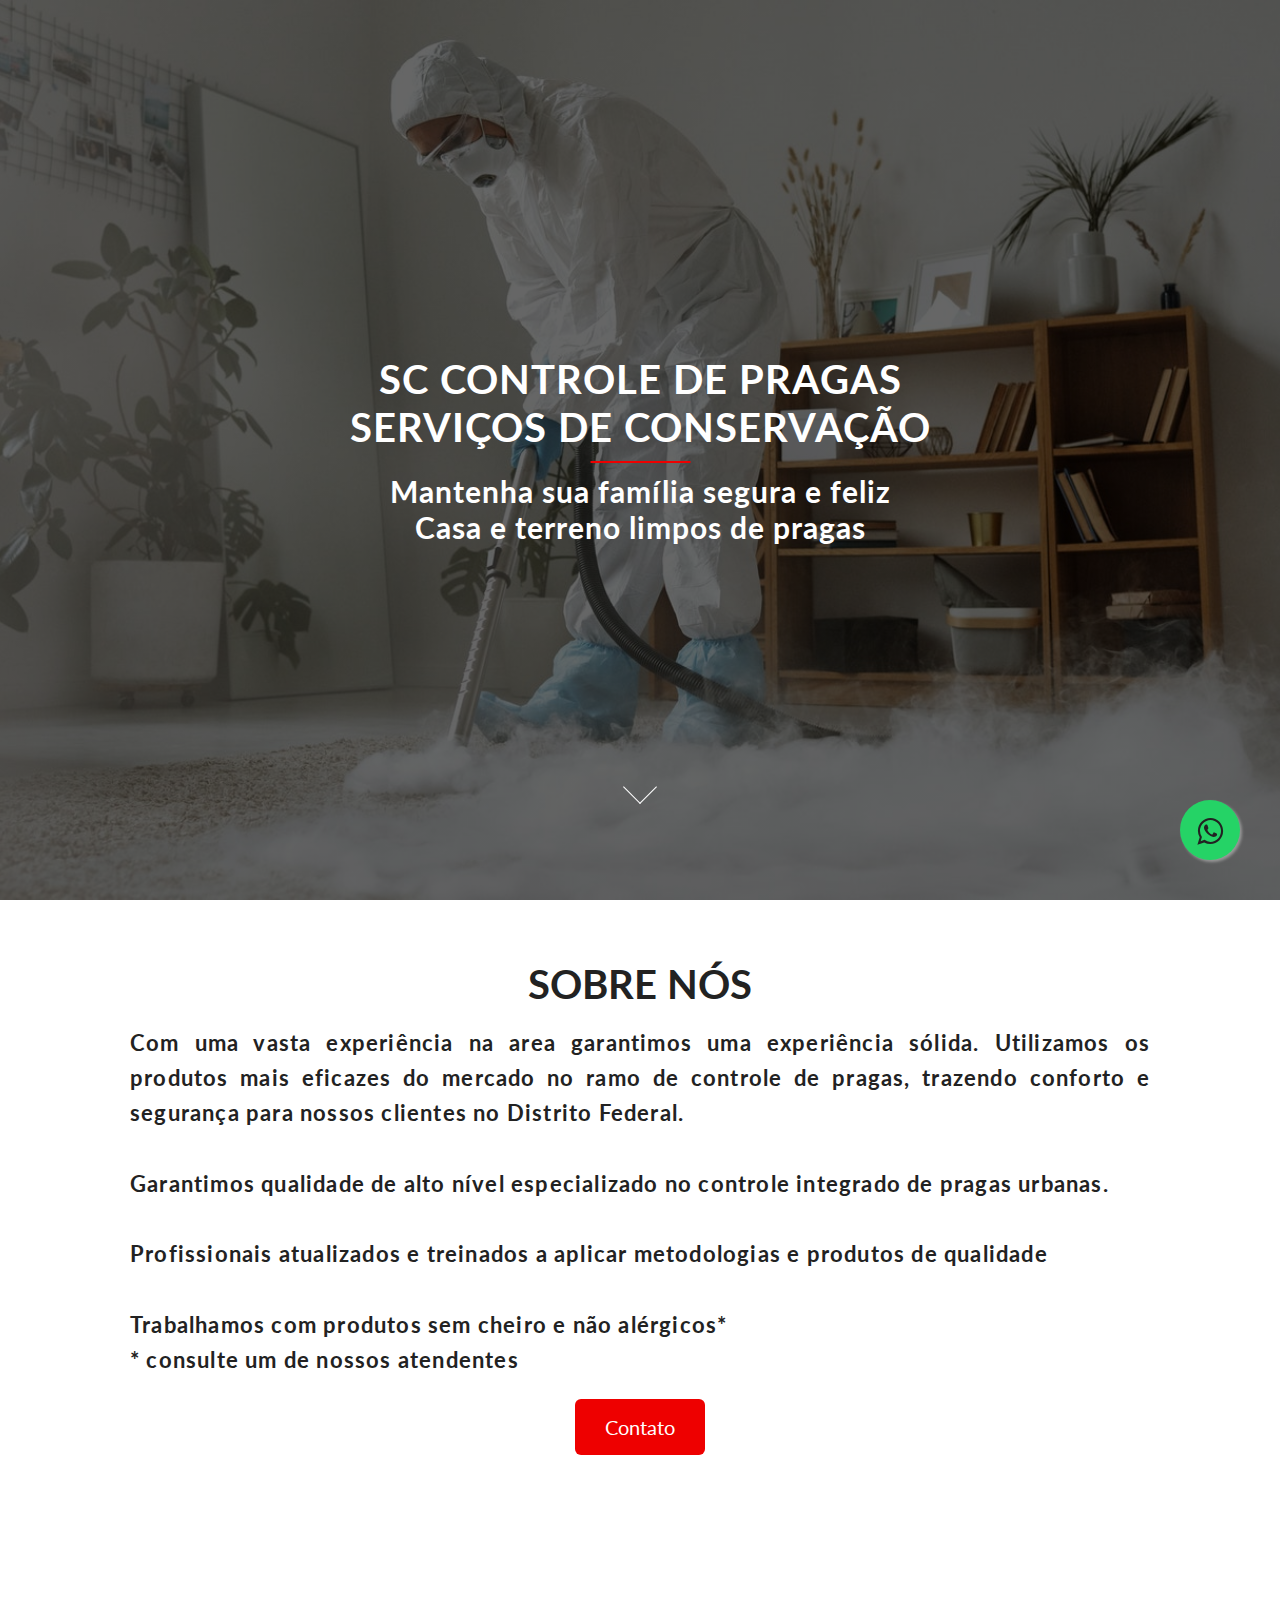
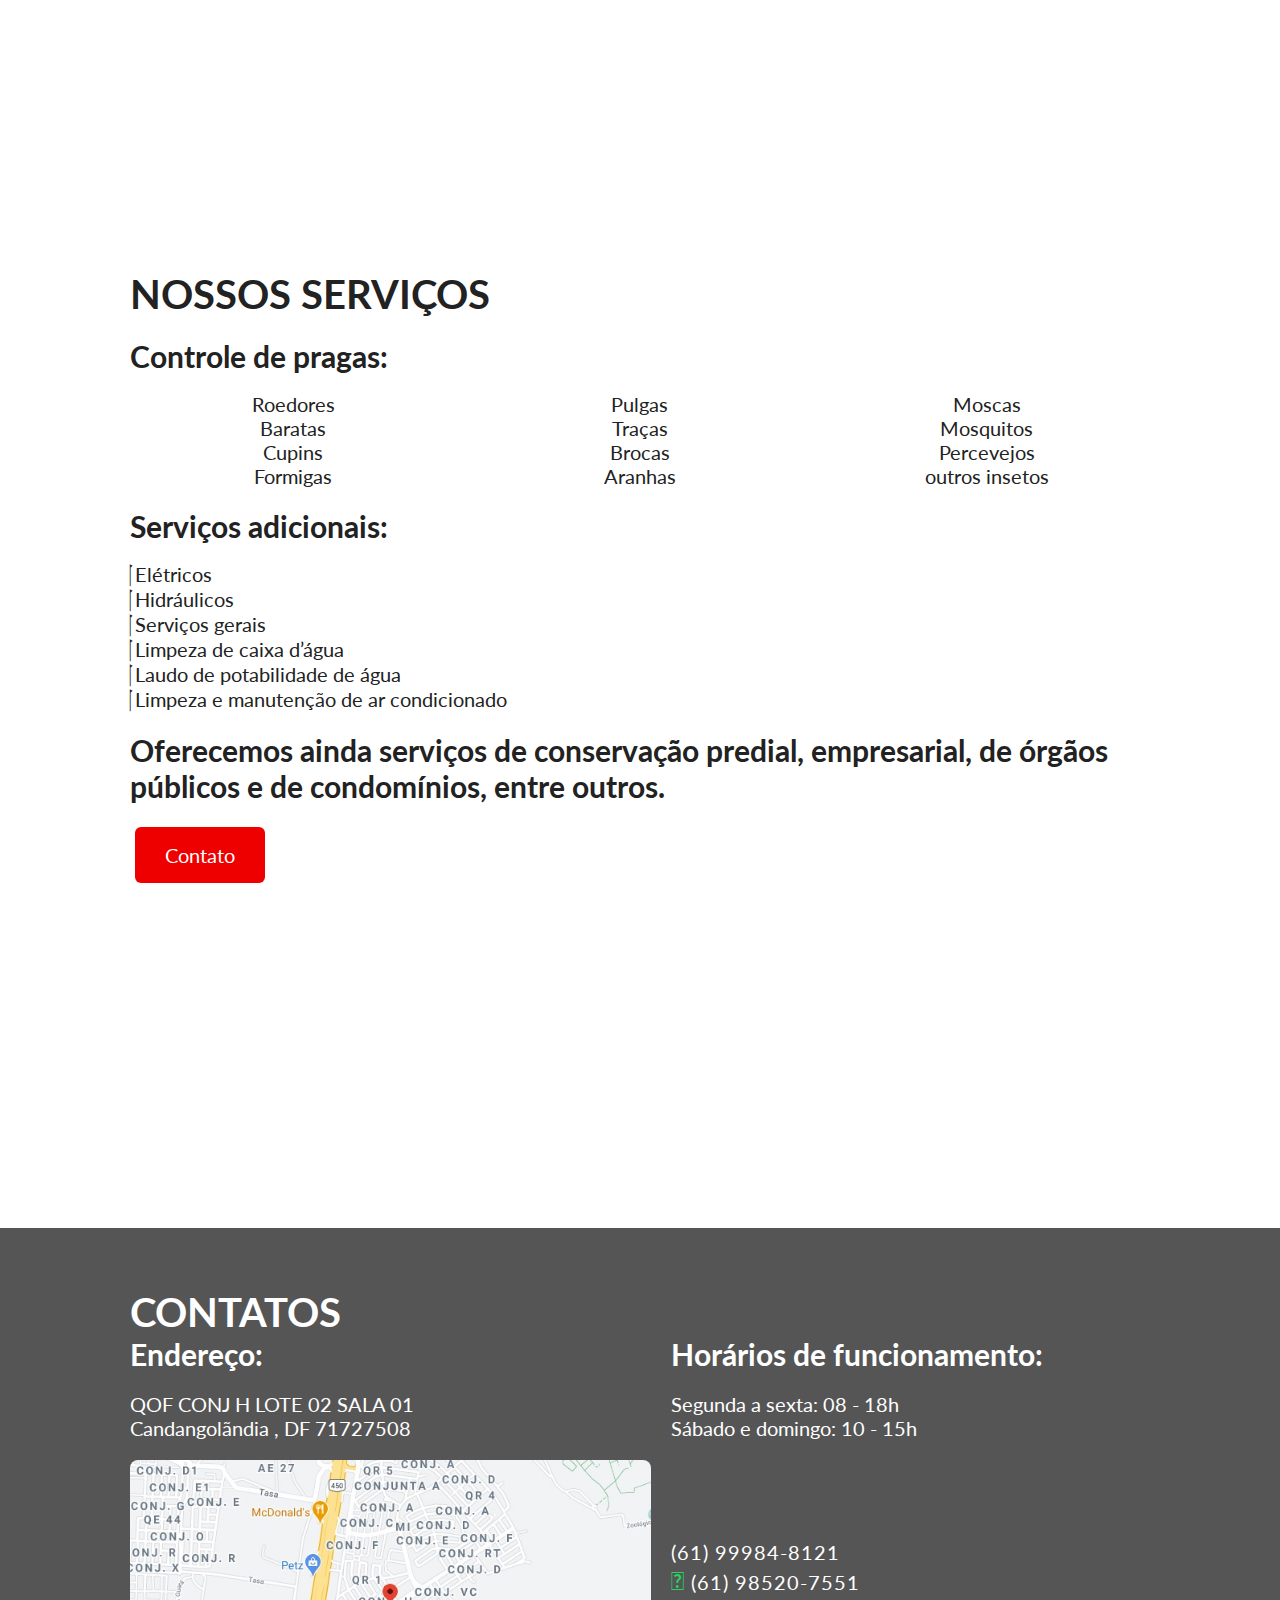
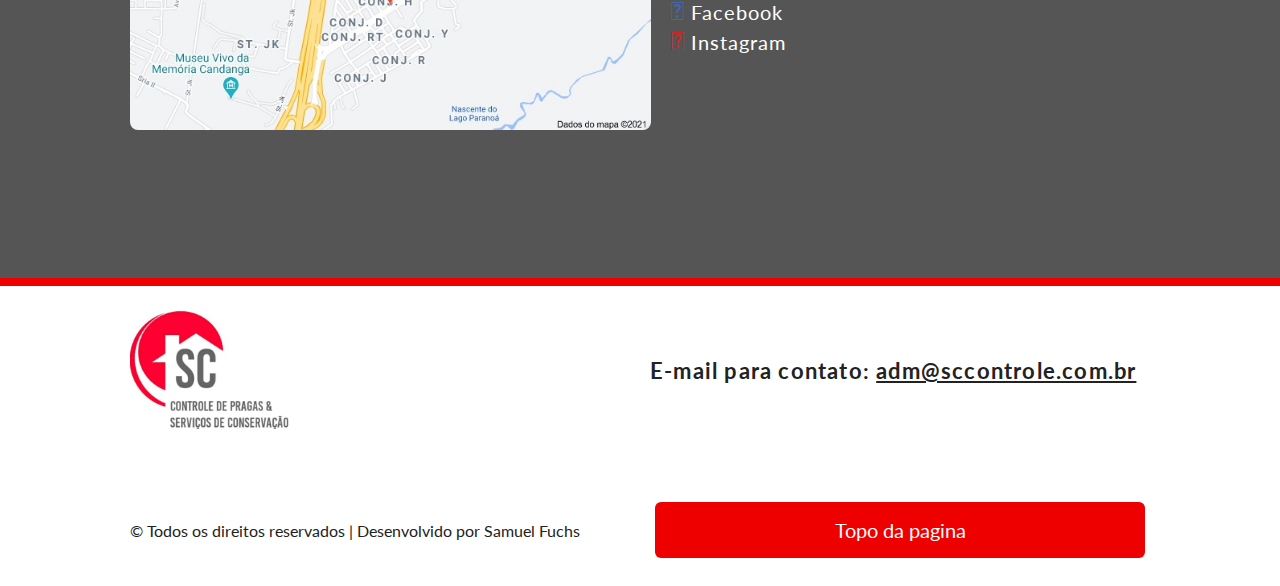
<file: index.html>
<!DOCTYPE html>
<html lang="pt-br">
<head>
    <meta charset="UTF-8">
    <meta name="viewport" content="width=device-width, initial-scale=1.0">
    <meta name="description" content="SCControle - uma empresa dedicada ao combate de pragas e servico de dedetizacao no Distrito Federal.">
    <link rel="stylesheet" href="style.css">
    <link rel="stylesheet" type="text/css" href="./queries.css">
    <link rel="stylesheet" href="https://cdnjs.cloudflare.com/ajax/libs/font-awesome/5.15.1/css/all.min.css" integrity="sha512-+4zCK9k+qNFUR5X+cKL9EIR+ZOhtIloNl9GIKS57V1MyNsYpYcUrUeQc9vNfzsWfV28IaLL3i96P9sdNyeRssA==" crossorigin="anonymous" />
    <link rel="icon" href="./logo.jpeg">
    <title>SCControle de Pragas e Servi&ccedil;os de Conserva&ccedil;&atilde;o</title>

    

</head>
<body>

    <nav class="navegation">
        <div class="conteudo">
            <a href="./index.html"><img src="./logo.jpeg" alt="logomarca"></a>
            <ul>
                <li><a href="./index.html">In&iacute;cio</a></li>
                <li><a href="./contato.html">Contato</a></li>
            </ul>
        </div>
    </nav>
<!-- Whatsapp Float -->
    <link rel="stylesheet" href="https://maxcdn.bootstrapcdn.com/font-awesome/4.5.0/css/font-awesome.min.css">
    <a href="https://api.whatsapp.com/send?phone=556199848121&text=Ola%20Tenho%20interesse%20nos%20seus%20servicos." class="o-wpp" target="_blank">
    <i class="fa fa-whatsapp meu-wpp"></i></a>

    <section class="titulo">
        <div class="conteudo">
            <div class="titulo-texto">
                <h1>
                    SC Controle de Pragas <br> servi&ccedil;os de conserva&ccedil;&atilde;o
                </h1>
                <h2>
                    Mantenha sua fam&iacute;lia segura e feliz<br>
                    Casa e terreno limpos de pragas
                </h2>
            </div>
        </div>
    </section>

    <section id="section01" class="demo">
        <a href="#section02" class="scroll-down"><span></span></a>
      </section>

    <section class="sobre-nos" id="section02">
        <div class="conteudo flex">
            <h1>
                sobre n&oacute;s
            </h1>
            <h3>
                Com uma vasta experi&ecirc;ncia na area garantimos uma experi&ecirc;ncia s&oacute;lida. Utilizamos os produtos mais eficazes do mercado no ramo de controle de pragas, trazendo conforto e seguran&ccedil;a para nossos clientes no Distrito Federal. 
                <br><br>
                Garantimos qualidade de alto n&iacute;vel especializado no controle integrado de pragas urbanas.
                <br><br>
                Profissionais atualizados e treinados a aplicar metodologias e produtos de qualidade
                <br><br>
                Trabalhamos com produtos sem cheiro e n&atilde;o al&eacute;rgicos*
                <br>
                * consulte um de nossos atendentes
            </h3>
            <button class="contato">
                <a href="./contato.html">
                Contato
                </a>
            </button>
        </div>
    </section>


<section class="img-01">

</section>

<section class="nossos-servicos">
    <div class="conteudo">
        <h1>
            nossos servi&ccedil;os
        </h1>
        <h2>
            Controle de pragas:
        </h2>
    
    <div class="grid-pragas">
            <ul class="flex">
                <li>Roedores</li>
                <li>Baratas</li>
                <li>Cupins</li>
                <li>Formigas</li>
            </ul>
            <ul class="flex">
                <li>Pulgas</li>
                <li>Tra&ccedil;as</li>
                <li>Brocas</li>
                <li>Aranhas</li>
            </ul>
            <ul class="flex">
                <li>Moscas</li>
                <li>Mosquitos</li>
                <li>Percevejos</li>
                <li>outros insetos</li>
            </ul>
    </div>
    <h2>
        Servi&ccedil;os adicionais:
    </h2>
        <ul>
            <li><i class="fas fa-check"></i> El&eacute;tricos</li>
            <li><i class="fas fa-check"></i> Hidr&aacute;ulicos</li>
            <li><i class="fas fa-check"></i> Servi&ccedil;os gerais</li>
            <li><i class="fas fa-check"></i> Limpeza de caixa d’&aacute;gua</li>
            <li><i class="fas fa-check"></i> Laudo de potabilidade de &aacute;gua</li>
            <li><i class="fas fa-check"></i> Limpeza e manuten&ccedil;&atilde;o de ar condicionado</li>
        </ul>
        <h2>
            Oferecemos ainda servi&ccedil;os de conserva&ccedil;&atilde;o predial, empresarial, de órg&atilde;os públicos e de condom&iacute;nios, entre outros.
        </h2>
        <button class="contato">
            <a href="./contato.html">
            Contato
        </a>
        </button>
    </div>
</section>

<section class="img-02">

</section>

<section class="endereco">
    <div class="conteudo">
        <h1>
            Contatos
        </h1>
        <div class="grid">
            <h2 class="endereco-endereco-titulo">
                Endere&ccedil;o:
            </h2>
            <h2 class="endereco-horarios-titulo">
                Hor&aacute;rios de funcionamento:
            </h2>

            <p class="endereco-endereco">
                QOF CONJ H LOTE 02 SALA 01 <br>
                Candangol&atilde;ndia , DF 71727508
            </p>
    
            <p class="endereco-horarios">
                Segunda a sexta: 08 - 18h
                <br>
                Sábado e domingo: 10 - 15h
            </p>
            <img src="./maps.jpg" alt="mapa" class="endereco-imagem">
            <div class="social endereco-social">
                <ul>
                    <li>
                        <a href="tel:+556199848121" class="telefone"><i class="fas fa-phone-square-alt"></i> (61) 99984-8121</a>
                    </li>
                    <li>
                        <a href="https://api.whatsapp.com/send?phone=556199848121&text=Ola%20Tenho%20interesse%20nos%20seus%20servicos." class="whatsapp" target="_blank" rel="noopener noreferrer"><i class="wpp fab fa-whatsapp"></i> (61) 98520-7551</a>
                    </li>
                    <li>
                        <a href="https://www.facebook.com/sccontrole.pragas/about" class="facebook" target="_blank" rel="noopener noreferrer"><i class="fab fa-facebook-square"></i> Facebook</a>
                    </li>
                    <li>
                        <a href="https://www.instagram.com/sc_controle/" class="instagram" target="_blank" rel="noopener noreferrer"><i class="fab fa-instagram"></i> Instagram</a>
                    </li>
                </ul>

            </div>
        </div>

    </div>
</section>

<footer class="roda-pe">
    <div class="linha-vermelha"></div>
    <div class="conteudo grid">
        <div class="logomarca-rodape">
            <img src="./logo.jpeg" alt="Logomarca">
        </div>
        
        <h3>E-mail para contato: <a href="mailto:adm@sccontrole.com.br?subject=Estou%20interessado&body=Ola,%20gostaria%20de%20saber%20mais%20sobre%20seus%20servicos!%20Entre%20em%20contato%20comigo%20neste%20numero:">adm@sccontrole.com.br</a></h3>
            <p>&copy; Todos os direitos reservados | Desenvolvido por Samuel Fuchs</p>
            <button id="scrollToTopBtn">Topo da pagina</button>
    </div>

</footer>

    <script src="./script.js"></script>
</body>
</html>
</file>
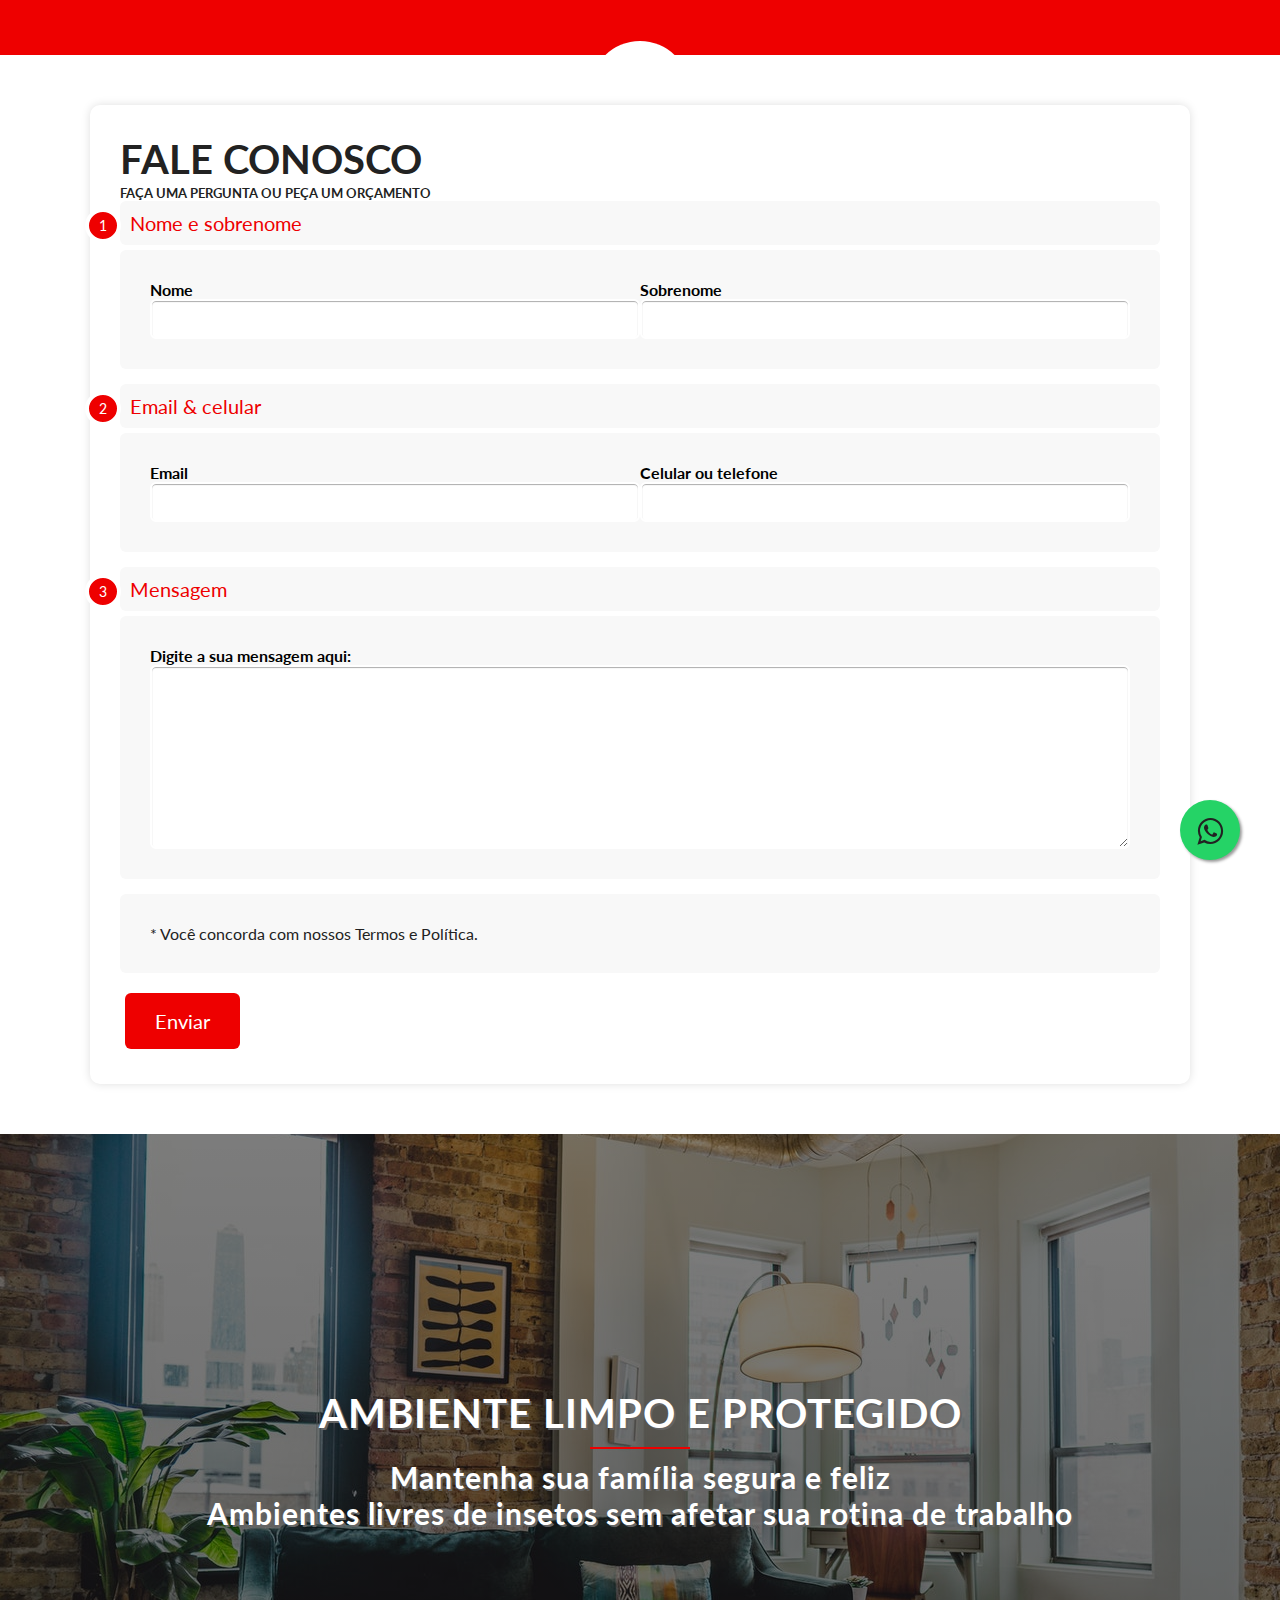
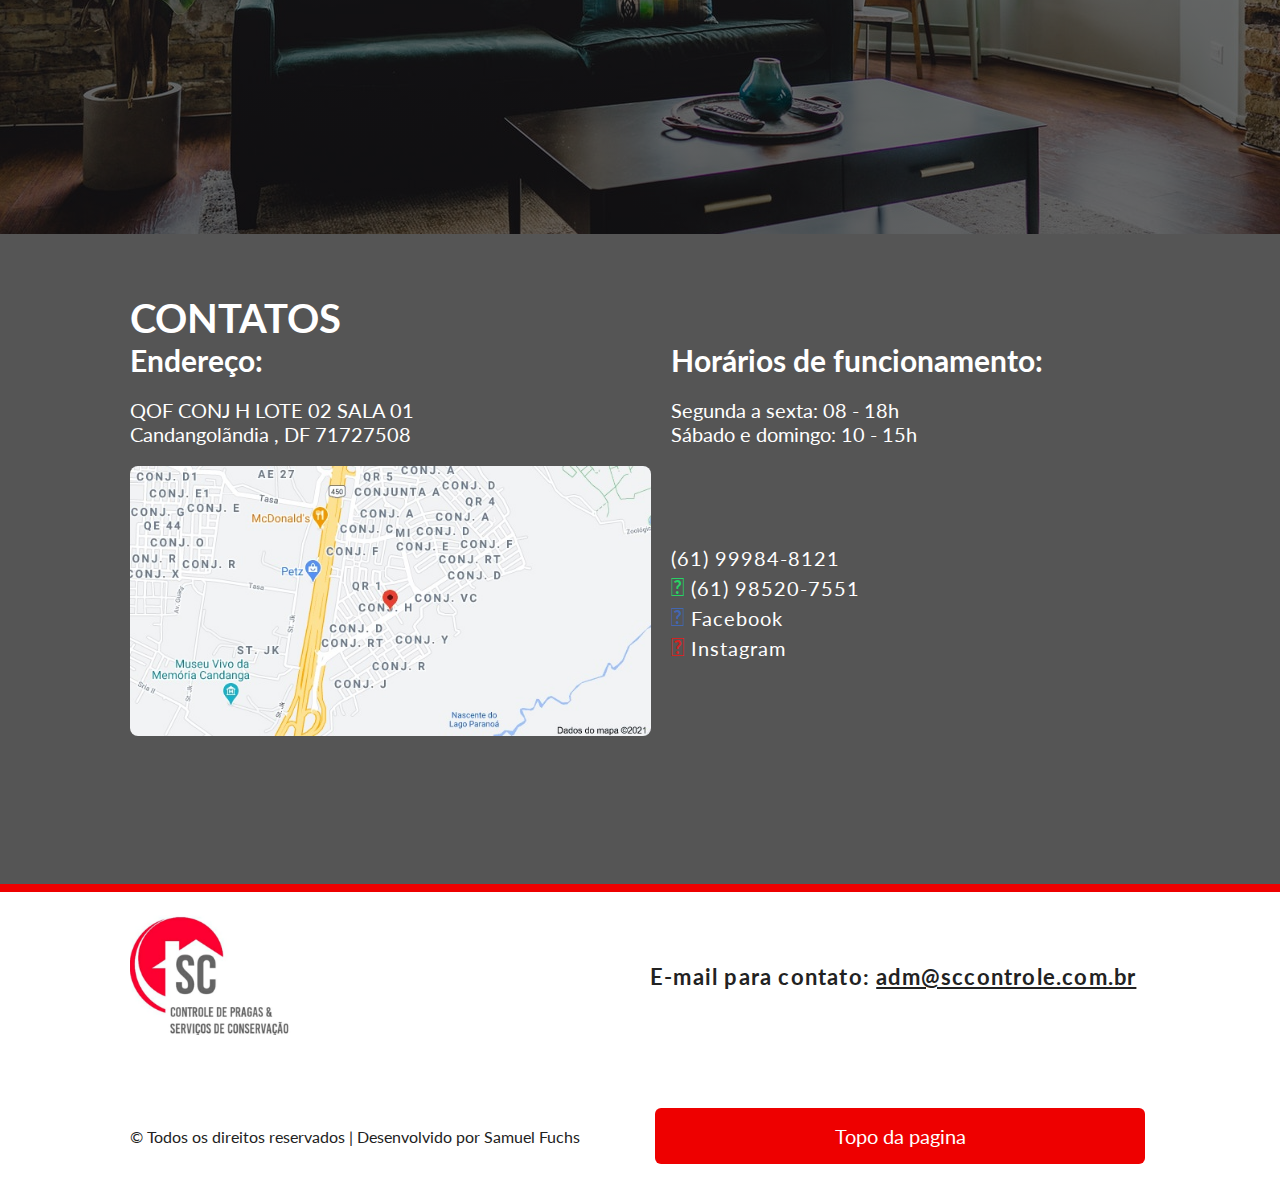
<file: contato.html>
<!DOCTYPE html>
<html lang="pt-br">
<head>
    <meta charset="UTF-8">
    <meta name="viewport" content="width=device-width, initial-scale=1.0">
    <meta name="description" content="SCControle - uma empresa dedicada ao combate de pragas e servico de dedetizacao no Distrito Federal.">

    <link rel="stylesheet" href="style.css">
    <link rel="stylesheet" type="text/css" href="./queries.css">
    <link rel="stylesheet" href="https://cdnjs.cloudflare.com/ajax/libs/font-awesome/5.15.1/css/all.min.css" integrity="sha512-+4zCK9k+qNFUR5X+cKL9EIR+ZOhtIloNl9GIKS57V1MyNsYpYcUrUeQc9vNfzsWfV28IaLL3i96P9sdNyeRssA==" crossorigin="anonymous" />
    <link rel="icon" href="./logo.jpeg">
    <title>SCControle de Pragas e Servi&ccedil;os de Conserva&ccedil;&atilde;o</title>
</head>
<body>

    <nav class="navegation">
        <div class="conteudo">
            <a href="./index.html"><img src="./logo.jpeg" alt="logomarca"></a>
            <ul>
                <li><a href="./index.html">In&iacute;cio</a></li>
                <li><a href="./contato.html">Contato</a></li>
            </ul>
        </div>
    </nav>
<!-- Whatsapp Float -->
    <link rel="stylesheet" href="https://maxcdn.bootstrapcdn.com/font-awesome/4.5.0/css/font-awesome.min.css">
    <a href="https://api.whatsapp.com/send?phone=556199848121&text=Ola%20Tenho%20interesse%20nos%20seus%20servicos." class="o-wpp" target="_blank">
    <i class="fa fa-whatsapp meu-wpp"></i></a>
    <section class="semiCircle"></section>

<section class="sessao-contato">
    <div class="conteudo form-container">
        <h1>Fale conosco <span>Fa&ccedil;a uma pergunta ou pe&ccedil;a um or&ccedil;amento</span></h1>
        <form action="https://formspree.io/f/mnqoweqb" method="POST" id="my-form">
            <div class="secao-form"><span>1</span>Nome e sobrenome</div>
            <div class="inner-wrap">
                <label>Nome<input type="text" name="nome" required/></label>
                <label>Sobrenome<input type="text" name="sobrenome" required /></label>
            </div>

            <div class="secao-form"><span>2</span>Email & celular</div>
            <div class="inner-wrap">
                <label>Email <input type="email" name="email" id="email" /></label>
                <label>Celular ou telefone <input type="text" name="telefone" id="telefone" onkeypress="mask(this, mphone);" onblur="mask(this, mphone);" required /></label>
            </div>

            <div class="secao-form"><span>3</span>Mensagem</div>
                <div class="inner-wrap-text">
                <label>Digite a sua mensagem aqui:<textarea name="mensagem" id="message" cols="30" rows="10" required></textarea></label>
            </div>

            <div class="sessao-butao">
                <div class="inner-wrap">
                    <span>
                        * Voc&ecirc; concorda com nossos Termos e Pol&iacute;tica.
                    </span>
                </div>
                <button type="submit">Enviar</button>
            </div>

        </form>
        <div id="status"></div>
    </div>
</section>


<section class="img-03">
    <div class="conteudo">
        <div class="titulo-texto-contato">
            <h1>
                Ambiente limpo e protegido
            </h1>
            <h2>
                Mantenha sua fam&iacute;lia segura e feliz <br>
                Ambientes livres de insetos sem afetar sua rotina de trabalho
            </h2>
        </div>
    </div>

</section>

<section class="endereco">
    <div class="conteudo">
        <h1>
            Contatos
        </h1>
        <div class="grid">
            <h2 class="endereco-endereco-titulo">
                Endere&ccedil;o:
            </h2>
            <h2 class="endereco-horarios-titulo">
                Hor&aacute;rios de funcionamento:
            </h2>

            <p class="endereco-endereco">
                QOF CONJ H LOTE 02 SALA 01 <br>
                Candangol&atilde;ndia , DF 71727508
            </p>
    
            <p class="endereco-horarios">
                Segunda a sexta: 08 - 18h
                <br>
                Sábado e domingo: 10 - 15h
            </p>
            <img src="./maps.jpg" alt="mapa" class="endereco-imagem">
            <div class="social endereco-social">
                <ul>
                    <li>
                        <a href="tel:+556199848121" class="telefone"><i class="fas fa-phone-square-alt"></i> (61) 99984-8121</a>
                    </li>
                    <li>
                        <a href="https://api.whatsapp.com/send?phone=556199848121&text=Ola%20Tenho%20interesse%20nos%20seus%20servicos." class="whatsapp" target="_blank" rel="noopener noreferrer"><i class="wpp fab fa-whatsapp"></i> (61) 98520-7551</a>
                    </li>
                    <li>
                        <a href="https://www.facebook.com/sccontrole.pragas/about" class="facebook" target="_blank" rel="noopener noreferrer"><i class="fab fa-facebook-square"></i> Facebook</a>
                    </li>
                    <li>
                        <a href="https://www.instagram.com/sc_controle/" class="instagram" target="_blank" rel="noopener noreferrer"><i class="fab fa-instagram"></i> Instagram</a>
                    </li>
                </ul>

            </div>
        </div>

    </div>
</section>

<footer class="roda-pe">
    <div class="linha-vermelha"></div>
    <div class="conteudo grid">
        <div class="logomarca-rodape">
            <img src="./logo.jpeg" alt="Logomarca">
        </div>
        
        <h3>E-mail para contato: <a href="mailto:adm@sccontrole.com.br?subject=Estou%20interessado&body=Ola,%20gostaria%20de%20saber%20mais%20sobre%20seus%20servicos!%20Entre%20em%20contato%20comigo%20neste%20numero:">adm@sccontrole.com.br</a></h3>
            <p>&copy; Todos os direitos reservados | Desenvolvido por Samuel Fuchs</p>
            <button id="scrollToTopBtn">Topo da pagina</button>
    </div>

</footer>


    <script src="./script.js"></script>
</body>
</html>
</file>
<file: style.css>
@import url('https://fonts.googleapis.com/css2?family=Lato:wght@300;700&display=swap');

:root {
  --cor-verm-primario: #ee0000;
  --cor-verm-secundario: #f05f5f;
}

* {
  font-family: 'Lato', sans-serif;
  color: #222;
  box-sizing: border-box;
  margin: 0;
  padding: 0;
}

html {
  scroll-behavior: smooth;
}

.conteudo {
  max-width: 1100px;
  margin: 0 auto;
  overflow: auto;
  padding: 0 40px;
}

.flex {
  display: flex;
  justify-content: space-between;
  flex-direction: column;
  align-items: center;
  height: 100%;
}

.grid {
  display: grid;
  grid-template-columns: repeat(2, 1fr);
  gap: 20px;
  justify-content: center;
  align-items: center;
  height: 100%;
}

/* titulos e paragrafos */
h1 {
  text-transform: uppercase;
  font-size: 40px;
}

h2 {
  font-size: 30px;
}

h3 {
  text-align: justify;
  line-height: 1.6;
  letter-spacing: 1.2px;
  font-size: 22px;
}

/* butoes */
button {
  background-color: var(--cor-verm-primario);
  border: 0;
  border-radius: 6px;
  cursor: pointer;
  font-family: inherit;
  padding: 16px 30px;
  margin: 5px;
  font-size: 20px;
  color: #fff;
}

button a {
  text-decoration: none;
  color: #fff;
}

/* navigation */
.navegation {
  opacity: 0;
  position: fixed;
  z-index: 9;
  background-color: #222;
  top: 0;
  left: 0;
  right: 0;
  transition: all 0.3s ease-in-out;
}

.navegation .conteudo {
  display: flex;
  justify-content: space-between;
  align-items: center;
  padding: 5px 0;
  transition: all 0.3s ease-in-out;
}

.navegation img {
  height: 80px;
  width: auto;
}

.navegation ul {
  display: flex;
  list-style-type: none;
  align-items: center;
  justify-content: center;
}

.navegation a {
  color: #fff;
  text-decoration: none;
  padding: 7px 15px;
  transition: all 0.3s ease-in-out;
}

.navegation.active {
  opacity: 1;
  background-color: #fff;
  box-shadow: 0 2px 10px rgba(0, 0, 0, 0.3);
}

.navegation.active a {
  color: #000;
}

.navegation.active .container {
  padding: 10px 0;
}

.navegation a.current,
.navegation a:hover {
  color: #c0392b;
  font-weight: bold;
}
/* section titulo */
.titulo {
  height: 100vh;
  background-image: linear-gradient(rgba(0, 0, 0, 0.6), rgba(0, 0, 0, 0.6)),
    url(./hero-big.jpg);
  background-size: cover;
  background-repeat: no-repeat;
  background-position: center;
  color: #fff;
}

.titulo-texto h1 {
  font-size: 40px;
  letter-spacing: 1px;
  color: #fff;
}

.titulo-texto h1:after {
  display: block;
  height: 2px;
  background-color: var(--cor-verm-primario);
  content: ' ';
  width: 100px;
  margin: 0 auto;
  margin-top: 10px;
}

.titulo-texto h2 {
  margin-top: 10px;
  letter-spacing: 1px;
  color: #fff;
}

.titulo-texto {
  text-align: center;
  position: absolute;
  top: 50%;
  left: 50%;
  transform: translate(-50%, -50%);
  color: #fff;
}

/* section sobre-nos*/
.sobre-nos {
  margin-top: 60px;
  margin-bottom: 70px;
  height: 500px;
}

.img-01 {
  height: 300px;
  background-image: linear-gradient(rgba(0, 0, 0, 0.5), rgba(0, 0, 0, 0.6)),
    url(./notebook.jpg);
  background-size: cover;
  background-repeat: no-repeat;
  background-position: center;
  background-attachment: fixed;
}

.img-02 {
  height: 300px;
  background-image: linear-gradient(rgba(0, 0, 0, 0.5), rgba(0, 0, 0, 0.6)),
    url(./veneno-01.jpg);
  background-size: cover;
  background-repeat: no-repeat;
  background-position: center;
  background-attachment: fixed;
}

.img-03 {
  height: 700px;
  background-image: linear-gradient(rgba(0, 0, 0, 0.5), rgba(0, 0, 0, 0.6)),
  url(./apartment-01.jpg);
  background-size: cover;
  background-repeat: no-repeat;
  background-position: center;
}

/* section nossos servicos */
.nossos-servicos {
  margin-top: 40px;
  margin-bottom: 40px;
}

.nossos-servicos h2 {
  margin-top: 20px;
  margin-bottom: 18px;
}

ul {
  text-decoration: none;
  list-style: none;
  font-size: 20px;
}

.grid-pragas {
  display: grid;
  grid-template-columns: repeat(3, 1fr);
  gap: 20px;
  justify-content: center;
  align-items: center;
  height: 100%;
}

/* ------------------------------------------------------ */
/* formulario */
/* ------------------------------------------------------ */

.sessao-contato {
  padding: 10px;
}

.form-container {
  width: auto;
  padding: 30px;
  margin: 40px auto;
  background: #fff;
  border-radius: 10px;
  -webkit-border-radius: 10px;
  -moz-border-radius: 10px;
  box-shadow: 0px 0px 20px rgba(0, 0, 0, 0.13);
  -moz-box-shadow: 0px 0px 10px rgba(0, 0, 0, 0.13);
  -webkit-box-shadow: 0px 0px 10px rgba(0, 0, 0, 0.13);
}

.form-container h1 > span {
  display: block;
  margin-top: 2px;
  font-size: 13px;
}

.secao-form {
  padding: 10px;
  background: #f8f8f8;
  border-radius: 6px;
  margin-bottom: 15px;
}

.form-container label {
  display: block;
  color: rgb(0, 0, 0);
  font-weight: 700;
}

#status.success {
  background-color: rgb(211,250,153);
  animation: status 4s ease forwards;
}

#status.error {
  background-color: rgb(250, 129, 92);
  color: #fff;
  animation: status 4s ease forwards;
}

.form-container input[type='text'],
.form-container input[type='email'],
.form-container input[type='number'],
.form-container textarea,
.form-container select {
  display: block;
  box-sizing: border-box;
  -webkit-box-sizing: border-box;
  -moz-box-sizing: border-box;
  width: 100%;
  padding: 10px;
  border-radius: 6px;
  -webkit-border-radius: 6px;
  -moz-border-radius: 6px;
  border: 2px solid #fff;
  box-shadow: inset 0px 1px 1px rgba(0, 0, 0, 0.33);
  -moz-box-shadow: inset 0px 1px 1px rgba(0, 0, 0, 0.33);
  -webkit-box-shadow: inset 0px 1px 1px rgba(0, 0, 0, 0.33);
}

.form-container .inner-wrap {
  display: grid;
  grid-template-columns: repeat(2, 1fr);
  padding: 30px;
  background: #f8f8f8;
  border-radius: 6px;
  margin-bottom: 15px;
}

.inner-wrap-text {
  display: grid;
  padding: 30px;
  background: #f8f8f8;
  border-radius: 6px;
  margin-bottom: 15px;
}

.form-container .secao-form {
  font-size: 20px;
  color: var(--cor-verm-primario);
  margin-bottom: 5px;
}

.form-container .secao-form span {
  background: var(--cor-verm-primario);
  padding: 5px 10px 5px 10px;
  position: absolute;
  border-radius: 50%;
  -webkit-border-radius: 50%;
  -moz-border-radius: 50%;
  border: 4px solid #fff;
  font-size: 14px;
  margin-left: -45px;
  color: #fff;
  margin-top: -3px;
}

textarea {
  resize: vertical;
}

/* enderecos */
.endereco {
  padding-top: 60px;
  padding-bottom: 70px;
  height: 650px;
  background-color: #555;
}

.endereco p {
  color: #fff;
  font-size: 20px;
}

.endereco img {
  width: auto;
  height: 270px;
  border-radius: 8px;
}

.endereco h1,
.endereco h2 {
  color: #fff;
}

.fa-facebook-square,
.fa-phone-square-alt,
.fa-instagram,
.fa-whatsapp {
  font-size: 25px;
  transition: color 0.2s;
}

.fa-facebook-square {
  color: #4267b2;
}
.fa-facebook-square:hover {
  color: #86a6e6;
}

.fa-instagram {
  color: #d62222;
}
.fa-instagram:hover {
  color: #e95858;
}

.wpp {
  color: #25d366;
}

.wpp:hover {
  color: #6ff19f;
}

.fa-phone-square-alt {
  color: rgb(172, 172, 172);
}

.fa-phone-square-alt:hover {
  color: rgb(243, 243, 243);
}

.social ul li a {
  color: #fff;
  letter-spacing: 1px;
  text-decoration: none;
  list-style: none;
  font-size: 20px;
  transition: all 0.2s ease;
}

.social ul li .telefone:hover,
.social ul li .whatsapp:hover,
.social ul li .facebook:hover,
.social ul li .instagram:hover {
  font-size: 30px;
}

/* footer */
.linha-vermelha {
  display: block;
  height: 8px;
  background-color: var(--cor-verm-primario);
  content: ' ';
  width: 100%;
  margin: 0 auto;
}

.roda-pe {
  background-color: #fff;
  height: 300px;
}

.logomarca-rodape img {
  width: auto;
  height: 120px;
}

/* test */
/* whatsapp button */

.o-wpp {
  position: fixed;
  width: 60px;
  height: 60px;
  bottom: 40px;
  right: 40px;
  background-color: #25d366;
  color: #fff;
  border-radius: 50px;
  text-align: center;
  font-size: 30px;
  box-shadow: 2px 2px 3px #999;
  z-index: 100;
  transition: background-color 0.2s;
}

.meu-wpp {
  margin-top: 16px;
}
.o-wpp:hover {
  background-color: #2bf876;
}

/* scroll button */
#section01 a {
  padding-top: 70px;
}
#section01 a span {
  position: absolute;
  top: 0;
  left: 50%;
  width: 24px;
  height: 24px;
  margin-left: -12px;
  border-left: 1px solid #fff;
  border-bottom: 1px solid #fff;
  -webkit-transform: rotate(-45deg);
  transform: rotate(-45deg);
  -webkit-animation: sdb05 1.5s infinite;
  animation: sdb05 1.5s infinite;
  box-sizing: border-box;
}
@-webkit-keyframes sdb05 {
  0% {
    -webkit-transform: rotate(-45deg) translate(0, 0);
    opacity: 0;
  }
  50% {
    opacity: 1;
  }
  100% {
    -webkit-transform: rotate(-45deg) translate(-20px, 20px);
    opacity: 0;
  }
}
@keyframes sdb05 {
  0% {
    transform: rotate(-45deg) translate(0, 0);
    opacity: 0;
  }
  50% {
    opacity: 1;
  }
  100% {
    transform: rotate(-45deg) translate(-20px, 20px);
    opacity: 0;
  }
}

.demo a {
  position: absolute;
  bottom: 20px;
  left: 50%;
  z-index: 2;
  display: inline-block;
  -webkit-transform: translate(0, -50%);
  transform: translate(0, -50%);
  color: #fff;
  font: normal 400 20px/1 'Josefin Sans', sans-serif;
  letter-spacing: 0.1em;
  text-decoration: none;
  transition: opacity 0.3s;
}
.demo a:hover {
  opacity: 0.5;
}

/* titulo-texto-contato */

.titulo-texto-contato {
  margin-top: 25%;
  text-align: center;
  color: #fff;
}

.titulo-texto-contato h1 {
  font-size: 40px;
  letter-spacing: 1px;
  color: #fff;
  text-shadow: 2px 2px #646464;
}

.titulo-texto-contato h1:after {
  display: block;
  height: 2px;
  background-color: var(--cor-verm-primario);
  content: ' ';
  width: 100px;
  margin: 0 auto;
  margin-top: 10px;
}

.titulo-texto-contato h2 {
  margin-top: 10px;
  letter-spacing: 1px;
  color: #fff;
  text-shadow: 2px 2px #646464;
}

/* contato.html top circle */
.semiCircle {
  position: relative;
  background: var(--cor-verm-primario);
  height: 55px;
  z-index: -1;
}

.semiCircle::before {
  position: absolute;
  content: '';
  left: 50%;
  z-index: 10;
  width: 100px;
  height: 100px;
  border-radius: 50%;
  background: #fff;
  transform: translateX(-50%) translateY(86%);
  bottom: 0px;
}
</file>
<file: queries.css>
/* Big tablet to 1200px (widths smaller taht the 1140px row) */
@media only screen and (max-width: 1200px) {
}

/* Small tablet to big tablet: from 768px to 1023px */
@media only screen and (max-width: 1023px) {
  h1 {
    font-size: 25px;
  }

  h2 {
    font-size: 20px;
  }

  h3 {
    font-size: 18px;
  }
  /* index.html */

  .titulo-texto h1 {
    font-size: 25px;
  }

  .endereco img {
    width: auto;
    height: 200px;
    border-radius: 8px;
  }

  .social ul li a {
    font-size: 18px;
  }

  .social ul li .telefone:hover,
  .social ul li .whatsapp:hover,
  .social ul li .facebook:hover,
  .social ul li .instagram:hover {
    font-size: 20px;
  }

  .roda-pe h3 {
    text-align: left;
  }

  /* nav */
  .navegation .conteudo {
    padding: 0;
  }

  .navegation img {
    height: 60px;
    width: auto;
  }

  .navegation a {
    padding: 5px 10px;
  }

  .navegation.active {
    opacity: 1;
  }

  .navegation.active .container {
    padding: 10px 0;
  }
  .endereco {
    height: 450px;
  }
  /* contato.html */
  .form-container {
    margin: 10px auto;
  }

  .form-container h1 > span {
    margin-bottom: 15px;
  }

  .form-container .inner-wrap {
    padding: 10px;
    margin-bottom: 5px;
  }

  .inner-wrap-text {
    padding: 5px;
    margin-bottom: 10px;
  }

  .form-container .secao-form {
    display: none;
  }

  .form-container .secao-form span {
    display: none;
  }
  .img-03 {
    height: 500px;
  }
}

/* Small phones to small tablets: from 481px to 767px */
@media only screen and (max-width: 767px) {
  .conteudo {
    padding: 0 15px;
  }

  .titulo-texto h1 {
    font-size: 26px;
    letter-spacing: 1.5px;
  }

  .titulo-texto h2 {
    letter-spacing: 1px;
  }

  h1 {
    font-size: 22px;
  }

  h2 {
    font-size: 18px;
  }

  h3 {
    font-size: 16px;
  }
  .grid {
    display: grid;
    grid-template-columns: repeat(2, 1fr);
    gap: 20px;
    justify-content: center;
    align-items: center;
    height: 100%;
  }

  .sobre-nos h3 {
    padding-top: 20px;
    padding-bottom: 30px;
  }

  .sobre-nos {
    margin-top: 40px;
    margin-bottom: 60px;
    height: auto;
  }

  ul {
    font-size: 17px;
  }

  .endereco img {
    height: 100px;
  }

  .endereco {
    height: auto;
  }

  .roda-pe {
    overflow: clip;
  }
  .roda-pe .grid {
    margin-top: 20px;
    grid-template-columns: repeat(1, 1fr);
  }
  .roda-pe img {
    display: block;
    margin-left: auto;
    margin-right: auto;
  }
  /* contat.html */
  .sessao-butao {
    display: flex;
    flex-direction: column;
    align-items: center;
  }
  .titulo-texto-contato h1 {
    font-size: 25px;
  }

  .img-03 {
    height: 350px;
  }
}

/* Small phones: from 0 to 480px */
@media only screen and (max-width: 480px) {
  .endereco .grid {
    margin-top: 20px;
    grid-template-columns: repeat(1, 1fr);
  }
  /* grid areas */

  .endereco {
    text-align: center;
  }
  .endereco-endereco-titulo {
    grid-area: endereco-endereco-titulo;
  }

  .endereco-horarios-titulo {
    grid-area: endereco-horarios-titulo;
  }

  .endereco-horarios {
    grid-area: endereco-horarios;
  }

  .endereco-imagem {
    grid-area: endereco-imagem;
  }

  .endereco-social {
    grid-area: endereco-social;
  }
  .endereco .grid {
    grid-template-areas:
      'endereco-endereco-titulo'
      'endereco-endereco'
      'endereco-horarios-titulo'
      'endereco-horarios'
      'endereco-imagem'
      'endereco-social';
  }
  .endereco img {
    width: 100%;
    height: auto;
  }

  .roda-pe button {
    padding: 8px 15px;
    margin: 5px;
    font-size: 15px;
    color: #fff;
  }
  .roda-pe {
    height: auto;
  }
}
</file>
